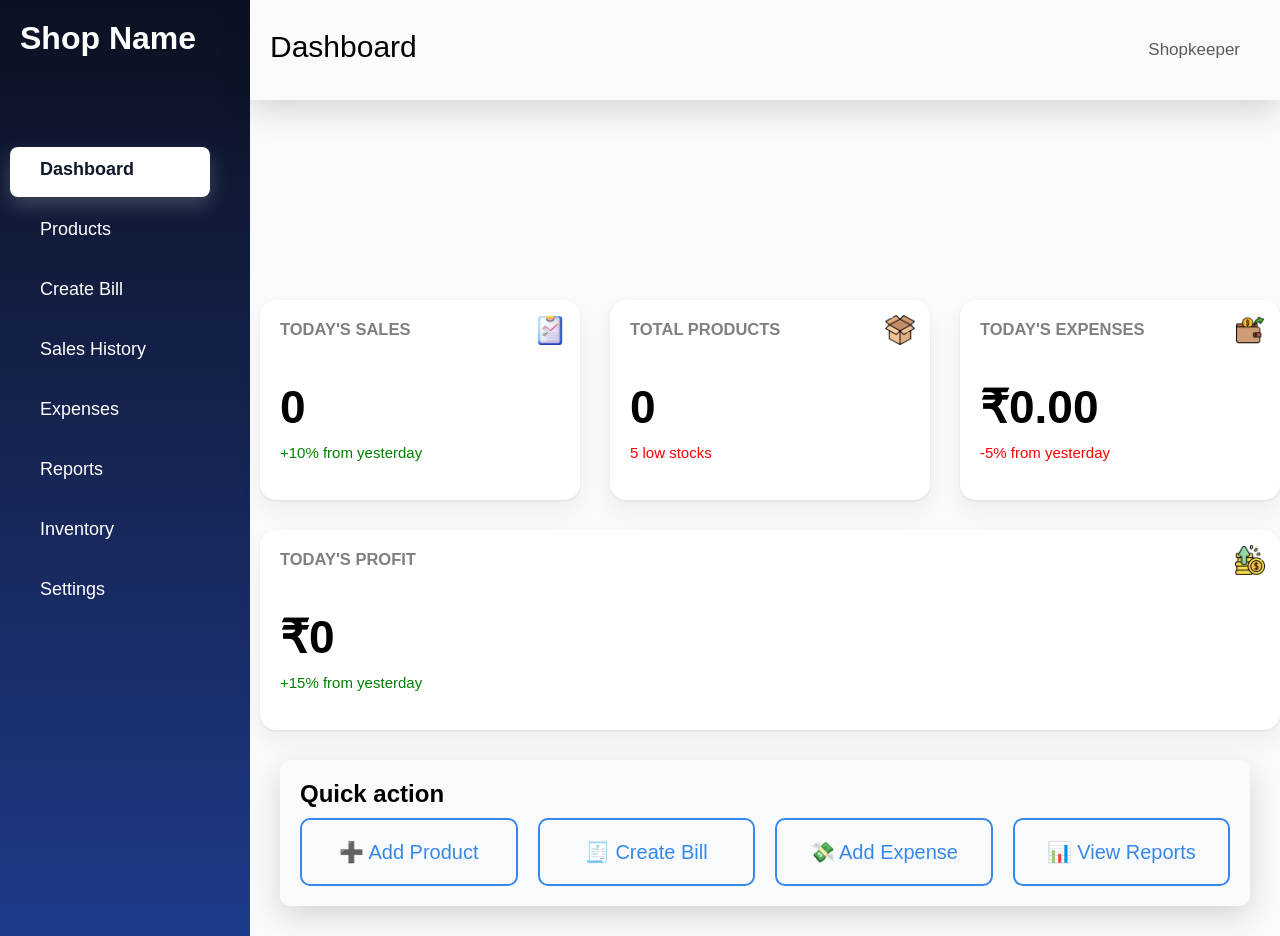
<file: Audit/index.html>
<!DOCTYPE html>
<html lang="en">
<head>
    <meta charset="UTF-8">
    <meta name="viewport" content="width=device-width, initial-scale=1.0">
    <title>Document</title>
    <link rel="stylesheet" href="style.css">
   
</head>
<body>
    <div class="nav1">
           <div class="shopname">

             <h1>Shop Name</h1>
             </div>
             <div class="navdiv">
            <a href="index.html"class="a1 active">Dashboard</a>
            <a href="products.html" class="a1">Products</a>
            <a href="createbill.html" class="a1">Create Bill</a>
            <a href="saleshistory.html" class="a1">Sales History</a>
            <a href="expense.html"  class="a1">Expenses</a>
            <a href="reports.html" class="a1">Reports</a>
            <a href="inventory.html" class="a1">Inventory</a>
            <a href="settings.html" class="a1">Settings</a>
            </div>
            
        </div>

         <div class="main-content">
            <nav class="navformain">
                
                <div >
              <h1 style="padding-top: 30px; padding-left: 20px; font-size: 30px; font-weight: 510; ">Dashboard</h1>
              </div>
              <div class="information">
                
                <h2 style="padding: 40px;  font-size: 17px; font-weight: 540; color: rgb(92, 92, 92);">Shopkeeper</h2>
              </div>
             

            </nav>

        <div class="cards">
            <div class="card">
                <div class="card1">
                    <h3 style="padding: 20px;  font-size: 16.5px;  color: grey; font-weight: 550;">TODAY'S SALES</h3>
                    <img src="icon1.png" height="30px" width="30px" alt="" class="img1">
                </div>
                <div class="update1">
                    <h1 class="todaysales">₹0</h1>
                    <p style="color: green; font-size: 15px; margin-top: 10px;">+10% from yesterday</p>
                </div>


            </div>
            <div class="card"><div class="card1">
                    <h3 style="padding: 20px;  font-size: 16.5px;  color: grey; font-weight: 550;">TOTAL PRODUCTS</h3>
                    <img src="openbox.png" height="30px" width="30px" alt="" class="img1">
                </div>
                <div class="update1">
                    <h1 class="updateproduct">0</h1>
                    <p style="color: rgb(255, 0, 0); font-size: 15px; margin-top: 10px;">5 low stocks</p>
                </div></div>
            <div class="card"><div class="card1">
                    <h3 style="padding: 20px;  font-size: 16.5px;  color: grey; font-weight: 550;">TODAY'S EXPENSES</h3>
                    <img src="spending.png" height="30px" width="30px" alt="" class="img1">
                </div>
                <div class="update1" >
                    <h1 id="expensetotal">₹0</h1>
                    <p style="color: red; font-size: 15px; margin-top: 10px;">-5% from yesterday</p>
                </div></div>
            <div class="card"><div class="card1">
                    <h3 style="padding: 20px;  font-size: 16.5px;  color: grey; font-weight: 550;">TODAY'S PROFIT</h3>
                    <img src="profits.png" height="30px" width="30px" alt="" class="img1">
                </div>
                <div class="update1">
                    <h1>₹0</h1>
                    <p style="color: green; font-size: 15px; margin-top: 10px;">+15% from yesterday</p>
                </div></div>
        </div>


        <div class="quickaction">
            <div>
                <h2>Quick action</h2>
                
            </div>
            <div class="linksforquickactions">
                <a href="products.html" class="quickactona">➕ Add Product</a>
                <a href="createbill.html" class="quickactona">🧾 Create Bill</a>
                <a href="expense.html" class="quickactona">💸 Add Expense</a>
                <a href="" class="quickactona">📊 View Reports</a>
                
            </div>
        </div>

    </div>
    <script src="index.js"></script>
   

</body>


</html>
</file>
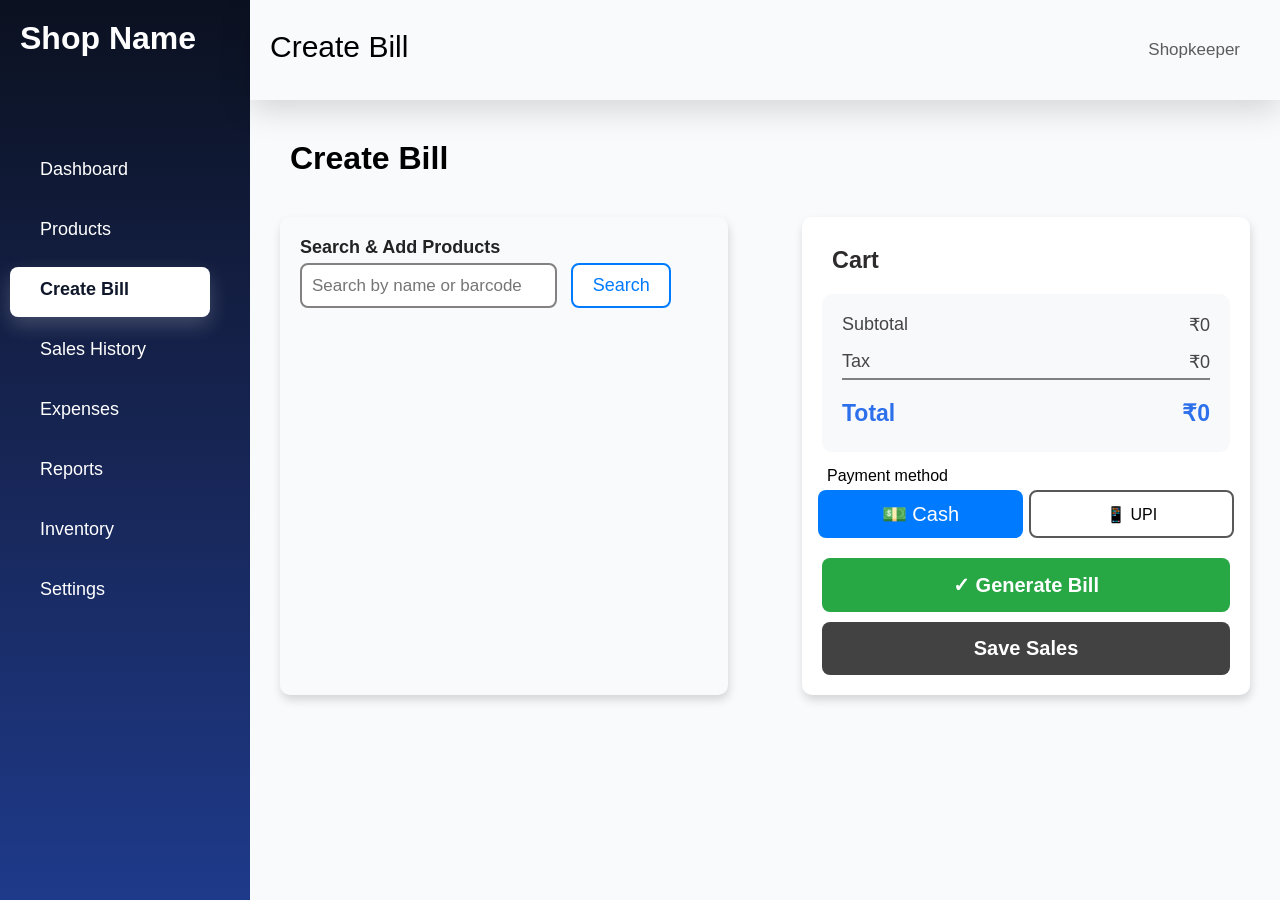
<file: Audit/createbill.html>
<!DOCTYPE html>
<html lang="en">

<head>
    <meta charset="UTF-8">
    <meta name="viewport" content="width=device-width, initial-scale=1.0">
    <title>Document</title>
    <link rel="stylesheet" href="style.css">
</head>

<body>
    <div class="nav1">
        <div class="shopname">

            <h1>Shop Name</h1>
        </div>
        <div class="navdiv">
            <a href="index.html" class="a1 ">Dashboard</a>
            <a href="products.html" class="a1">Products</a>
            <a href="createbill.html" class="a1 active">Create Bill</a>
            <a href="saleshistory.html" class="a1">Sales History</a>
            <a href="expense.html" class="a1">Expenses</a>
            <a href="reports.html" class="a1">Reports</a>
            <a href="inventory.html" class="a1">Inventory</a>
            <a href="settings.html" class="a1">Settings</a>
        </div>

    </div>




    <div class="main-content">
        <nav class="navformain">

            <div>
                <h1 style="padding-top: 30px; padding-left: 20px; font-size: 30px; font-weight: 510; ">Create Bill</h1>
            </div>
            <div class="information">

                <h2 style="padding: 40px;  font-size: 17px; font-weight: 540; color: rgb(92, 92, 92);">Shopkeeper</h2>
            </div>


        </nav>
        <div class="headercreatebill">

            <h1>Create Bill</h1>
        </div>
        <div class="cardsforbill">
            <div class="card1bill">

                <span style="font-size: 18px; font-weight: bolder; color: rgb(36, 35, 35);">Search & Add
                    Products</span><br>
                <input type="text" placeholder="Search by name or barcode" id="barcodesearch">
                <button class="search">Search</button>
                <div class="cardbillbody">
                    <!-- <div class="cardbilladd">
                        <div class="cardbilladd1">
                            <h3>Milk -</h3>
                            <h3>$40</h3>
                        </div>
                        <div>
                            <button class="addcardbill1">
                                + Add
                            </button>
                        </div>
                    </div> -->
                </div>

            </div>

            <div class="card2bill">
                <div class="cart"
                    style="padding-left: 20px; padding-top: 20px; color: rgb(45, 43, 43); font-size: 20px;">
                    <h3>Cart</h3>
                </div>
                <div class="itemshow">
                    <!-- <div class="itemshowlist">
                        <div>
                            <span>Milk</span><br>
                            <span>$40 x 2</span><br>
                            
                        </div>
                        <div>
                            <span>Price</span>
                        </div>
                        <div>
                            <button >Remove</button>
                        </div>
                    </div> -->
                </div>

                <div class="calculation">
                    <div class="subtotal">
                        <span class="span12">Subtotal</span>
                        <span class="span12" id="subtotalprice">₹0</span>
                    </div>
                    <div class="tax">
                        <Span class="span12">Tax</Span>
                        <span class="span12" id="tax">₹0</span>
                    </div>
                    <div class="total">
                        <span class="totalspan">Total</span>
                        <span class="totalspan" id="total">₹0</span>
                    </div>

                </div>
                <p style="margin-left: 15px; margin-top: 15px;"> Payment method</p>
                <div class="paymentmethod">
                    <div class="cash">💵 Cash</div>
                    <div class="upi">📱 UPI</div>
                </div>
                <div class="generatebill">
                    <button class="billg">✓ Generate Bill</button>

                </div>
                <div class="addsales">
                    <button class="addsale1"> Save Sales</button>
                </div>

            </div>
        </div>

    </div>
</body>

<script src="createbill.js"></script>

</html>
</file>
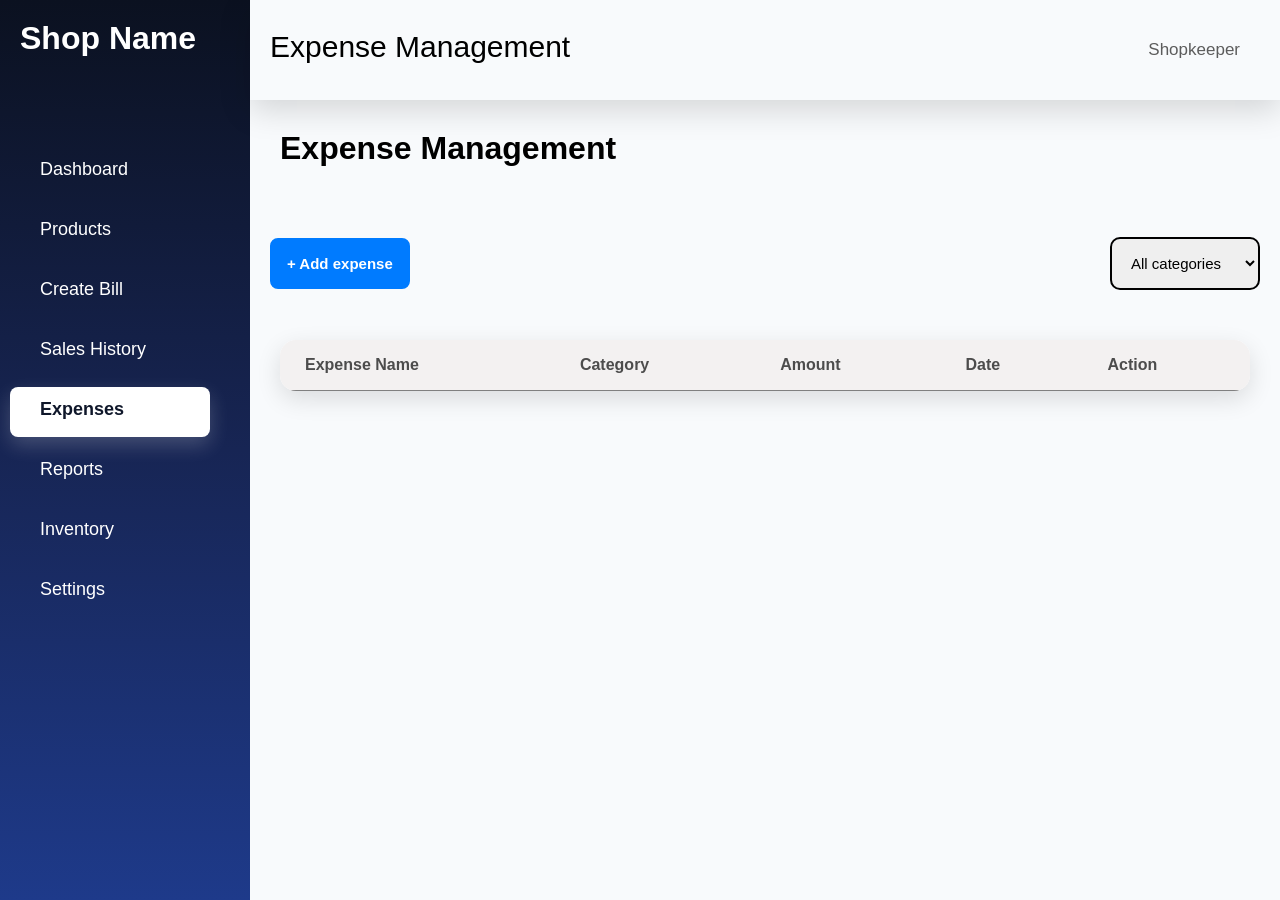
<file: Audit/expense.html>
<!DOCTYPE html>
<html lang="en">

<head>
    <meta charset="UTF-8">
    <meta name="viewport" content="width=device-width, initial-scale=1.0">
    <title>Document</title>
    <link rel="stylesheet" href="style.css">
</head>

<body>
    <div class="nav1">
        <div class="shopname">

            <h1>Shop Name</h1>
        </div>
        <div class="navdiv">
            <a href="index.html" class="a1 ">Dashboard</a>
            <a href="products.html" class="a1">Products</a>
            <a href="createbill.html" class="a1">Create Bill</a>
            <a href="saleshistory.html" class="a1">Sales History</a>
            <a href="expense.html" class="a1 active">Expenses</a>
            <a href="reports.html" class="a1">Reports</a>
            <a href="inventory.html" class="a1">Inventory</a>
            <a href="settings.html" class="a1">Settings</a>
        </div>

    </div>

    <div class="main-content">
        <nav class="navformain">

            <div>
                <h1 style="padding-top: 30px; padding-left: 20px; font-size: 30px; font-weight: 510; ">Expense
                    Management</h1>
            </div>
            <div class="information">

                <h2 style="padding: 40px;  font-size: 17px; font-weight: 540; color: rgb(92, 92, 92);">Shopkeeper</h2>
            </div>


        </nav>


        <h1 style="margin: 30px;">
            Expense Management
        </h1>

        <div class="addexpense">
            <button class="addexpensebutton"> + Add expense</button>
            <div class="select">
                <select name="All categories" id="allcategories">
                    <option value="Rent">All categories</option>

                    <option value="Rent">Rent</option>
                    <option value="Electricity">Electricity</option>
                    <option value="salary" class="salary">Salary</option>
                    <option value="internet" class="internet">Internet</option>
                    <option value="Miscellaneous">Miscellaneous</option>
                </select>
            </div>

        </div>
        <div class="tablemain1">
            <div class="table101">
                <table class="table2">
                    <thead>
                        <th class="th2">Expense Name</th>
                        <th class="th2">Category</th>
                        <th class="th2">Amount</th>
                        <th class="th2">Date</th>
                        <th class="th2">Action</th>

                    </thead>
                    <tbody class="tbody1">
                      

                    </tbody>



                </table>

            </div>
            <div class="maindivform1">
                <div class="adde">
                    <form action="" class="form1" id="mainfromaddexpense">
                        <div class="adde1">
                            <div class="headere">
                                <span style="color: rgb(63, 61, 61);">Add Expense</span>
                                <button class="buttonxe">x</button>
                            </div>
                            <div class="adde2">

                                <div style="margin-bottom: 20px; margin-top: 20px;">

                                    <label for="prodcutname" class="expensename"
                                        style="margin-bottom: 5px; display: inline-block; font-size: 16px; font-weight: 700; color: rgb(146, 143, 143);">Expense
                                        Name
                                    </label><br>
                                    <input type="text" placeholder="Enter Expense Name" name="prodcutname"
                                        class="textinputexpensename" id="commontextinpute" required autocomplete="off">
                                    <br>
                                </div>
                                <!-- <div style="margin-bottom: 20px;">
                                    <label for="barcode" class="barcode"
                                        style="margin-bottom: 5px; display: inline-block;  font-size: 16px; font-weight: 700; color: rgb(146, 143, 143);">Barcode</label><br>
                                    <input type="text" autocomplete="off" placeholder="Enter Barcode Number"
                                        id="commontextinpute" class="barcode1" required><br>
                                </div> -->
                                <div style="margin-bottom: 20px;">
                                    <label for="Category"
                                        style="margin-bottom: 5px; display: inline-block;  font-size: 16px; font-weight: 700; color: rgb(146, 143, 143);">Category</label><br>
                                    <select name="" id="category1" class="dropdown1">
                                        <option value="Grocery" style="color: red; border-radius: 20px;">Rent
                                        </option>
                                        <option value="Dairy" style="height: 25px; width: 200px;">Electricity</option>
                                        <option value="Beverages" style="height: 25px; width: 200px;">Salary</option>
                                        <option value="Snacks" style="height: 25px; width: 200px;">Internet</option>
                                        <option value="Snacks" style="height: 25px; width: 200px;">Miscellaneous
                                        </option>
                                    </select><br>
                                </div>
                                <div style="margin-bottom: 20px;">
                                    <label for="sellingprice"
                                        style="margin-bottom: 5px; display: inline-block;  font-size: 16px; font-weight: 700; color: rgb(146, 143, 143);">Amount</label><br>
                                    <input type="text" autocomplete="off" placeholder="Enter Amount"
                                        id="commontextinpute" class="amount" required><br>

                                </div>
                                <div style="margin-bottom: 20px;">
                                    <label for="date" style="display: block;  margin-bottom: 8px; font-weight: 500;">Date</label>
                                    <input type="date" id="date" style="width: 60%; padding: 12px; border: 2px solid #e0e0e0; border-radius: 8px; font-size: 16px;">
                                </div>
                                <div class="buttonse">
                                    <!-- <button class="cancele" style="cursor: pointer;">Cancel</button> -->
                                    <button class="adde11" type="submit" style="cursor: pointer ;">Add Expense
                                    </button>
                                </div>
                            </div>

                        </div>

                    </form>

                </div>
            </div>

        </div>
    </div>
</body>

<script src="expense.js"></script>

</html>
</file>
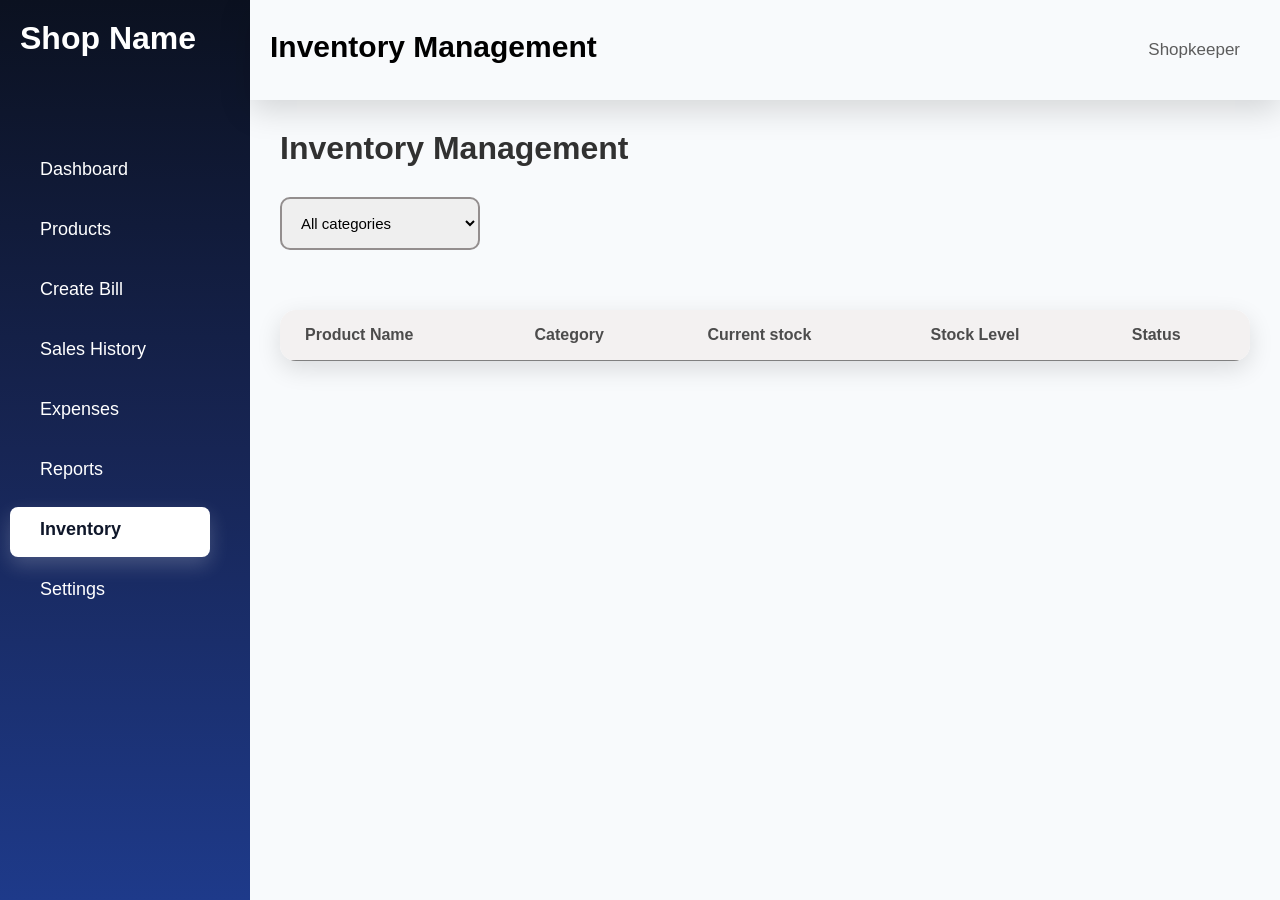
<file: Audit/inventory.html>
<!DOCTYPE html>
<html lang="en">
<head>
    <meta charset="UTF-8">
    <meta name="viewport" content="width=device-width, initial-scale=1.0">
    <title>Document</title>
    <link rel="stylesheet" href="style.css">
</head>
<body>
      <div class="nav1">
        <div class="shopname">

            <h1>Shop Name</h1>
        </div>
        <div class="navdiv">
            <a href="index.html" class="a1 ">Dashboard</a>
            <a href="products.html" class="a1">Products</a>
            <a href="createbill.html" class="a1">Create Bill</a>
            <a href="saleshistory.html" class="a1">Sales History</a>
            <a href="expense.html" class="a1">Expenses</a>
            <a href="reports.html" class="a1">Reports</a>
            <a href="inventory.html" class="a1 active">Inventory</a>
            <a href="settings.html" class="a1 ">Settings</a>
        </div>

    </div>
     <div class="main-content">
        <nav class="navformain">

            <div>
                <h1 style="padding-top: 30px; padding-left: 20px; font-size: 30px; font-weight: 600; ">Inventory Management
                </h1>
            </div>
            <div class="information">

                <h2 style="padding: 40px;  font-size: 17px; font-weight: 540; color: rgb(92, 92, 92);">Shopkeeper</h2>
            </div>
        </nav>


        <div class="maindiv1">
            <div>
                <h1 style="color: rgb(49, 49, 49);">Inventory Management</h1>
            </div>

            
        </div>

         <div class="select">
                <select name="All categories" id="allcategories1">
                    <option value="Rent">All categories</option>

                    <option value="Rent">Grocery</option>
                    <option value="Electricity">Dairy</option>
                    <option value="salary" class="salary">Snacks</option>
                    <option value="internet" class="internet">Beverages</option>
                    
                </select>
            </div>
        


        <div class="tablemain">
        <div class="table100">
            <table class="table1">
                <thead>
                    <th class="th1">Product Name</th>
                    
                    <th class="th1">Category</th>
                    <th class="th1">Current stock</th>
                    <th class="th1">Stock Level</th>
                    <th class="th1">Status</th>
                   
                </thead>
                <tbody class="tbody">
                
                   

                </tbody>



            </table>
        </div>
        </div>

    </div>
</body>

<script src="inventory.js"></script>
</html>
</file>
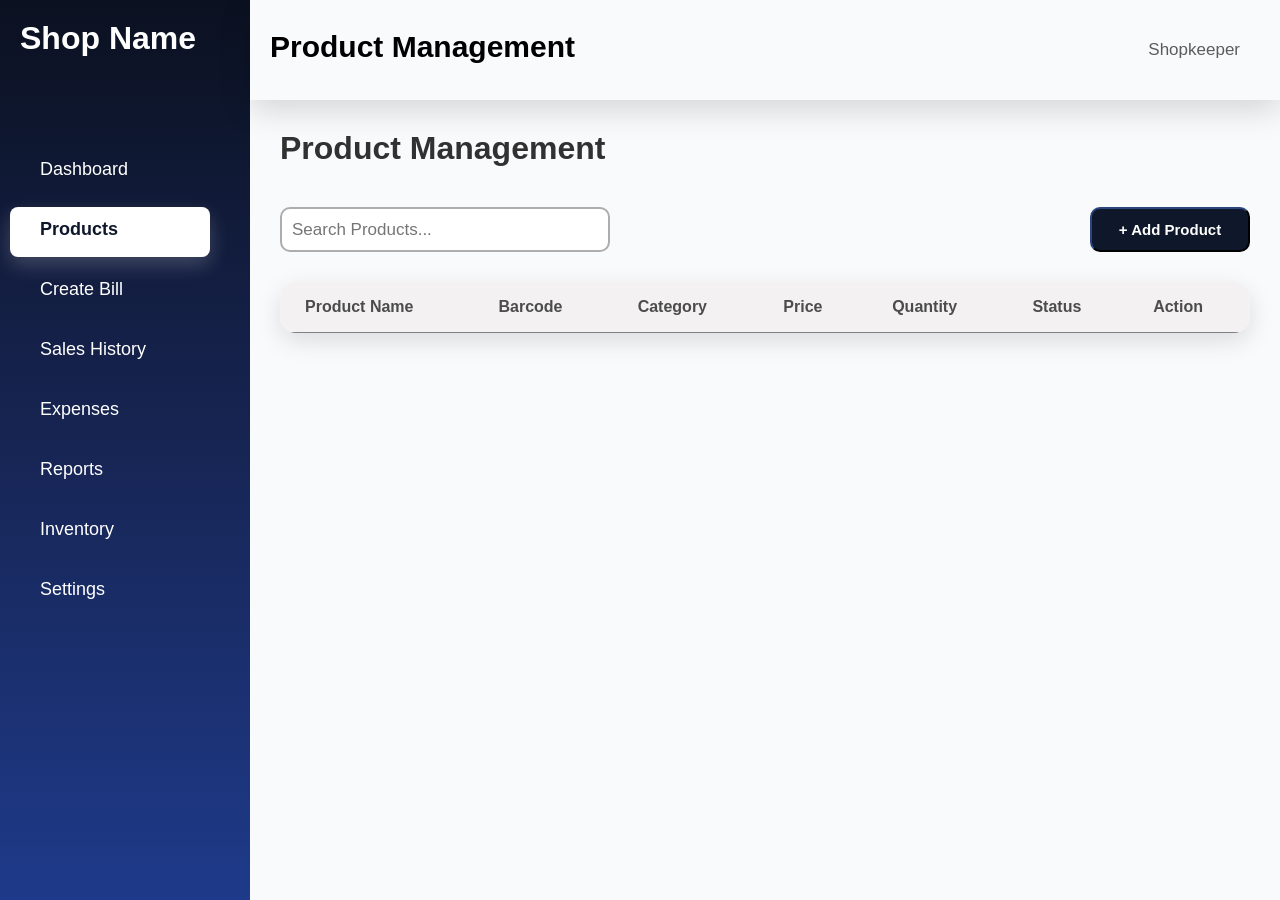
<file: Audit/products.html>
<!DOCTYPE html>
<html lang="en">

<head>
    <meta charset="UTF-8">
    <meta name="viewport" content="width=device-width, initial-scale=1.0">
    <title>Document</title>
    <link rel="stylesheet" href="style.css">
</head>

<body>
    <div class="nav1">
        <div class="shopname">

            <h1>Shop Name</h1>
        </div>
        <div class="navdiv">
            <a href="index.html" class="a1 ">Dashboard</a>
            <a href="products.html" class="a1 active">Products</a>
            <a href="createbill.html" class="a1">Create Bill</a>
            <a href="saleshistory.html" class="a1">Sales History</a>
            <a href="expense.html" class="a1">Expenses</a>
            <a href="reports.html" class="a1">Reports</a>
            <a href="inventory.html" class="a1">Inventory</a>
            <a href="settings.html" class="a1">Settings</a>
        </div>
    </div>
    <div class="main-content">
        <nav class="navformain">

            <div>
                <h1 style="padding-top: 30px; padding-left: 20px; font-size: 30px; font-weight: 600; ">Product
                    Management
                </h1>
            </div>
            <div class="information">

                <h2 style="padding: 40px;  font-size: 17px; font-weight: 540; color: rgb(92, 92, 92);">Shopkeeper</h2>
            </div>
        </nav>


        <div class="maindiv1">
            <div>
                <h1 style="color: rgb(49, 49, 49);">Product Management</h1>
            </div>
            <div class="addproduct">
                <input type="text" placeholder="Search Products..." id="sarthak">
                <button class="buttonaddprodcut" style="cursor: pointer;">+ Add Product</button>
            </div>
        </div>


        <div class="tablemain">
        <div class="table100">
            <table class="table1">
                <thead>
                    <th class="th1">Product Name</th>
                    <th class="th1">Barcode</th>
                    <th class="th1">Category</th>
                    <th class="th1">Price</th>
                    <th class="th1">Quantity</th>
                    <th class="th1">Status</th>
                    <th class="th1">Action</th>
                </thead>
                <tbody class="tbody">
                   

                </tbody>



            </table>
        </div>
        </div>

        <!-- add product  -->
         <div class="maindivform">
         <div class="addp">
            <form action="" class="form" id="mainfromaddproduct">
                <div class="addp1">
                    <div class="header">
                        <span style="color: rgb(63, 61, 61);">Add Product</span>
                        <button class="buttonx">x</button>
                    </div>
                    <div class="addp2">

                        <div style="margin-bottom: 20px; margin-top: 20px;">

                            <label for="prodcutname" class="prodcutname"
                                style="margin-bottom: 5px; display: inline-block; font-size: 16px; font-weight: 700; color: rgb(146, 143, 143);">Product
                                Name</label><br>
                            <input type="text" placeholder="Enter Prodcut Name" name="prodcutname" class="textinputproductname"
                                id="commontextinput" required autocomplete="off"> <br>
                        </div>
                        <div style="margin-bottom: 20px;">
                            <label for="barcode" class="barcode"
                                style="margin-bottom: 5px; display: inline-block;  font-size: 16px; font-weight: 700; color: rgb(146, 143, 143);">Barcode</label><br>
                            <input type="text" autocomplete="off" placeholder="Enter Barcode Number" id="commontextinput" class="barcode1" required><br>
                        </div>
                        <div style="margin-bottom: 20px;">
                            <label for="Category"
                                style="margin-bottom: 5px; display: inline-block;  font-size: 16px; font-weight: 700; color: rgb(146, 143, 143);">Category</label><br>
                            <select name="" id="category" class="dropdown">
                                <option value="Grocery" style="color: red; border-radius: 20px;">Grocery</option>
                                <option value="Dairy" style="height: 25px; width: 200px;">Dairy</option>
                                <option value="Beverages" style="height: 25px; width: 200px;">Beverages</option>
                                <option value="Snacks" style="height: 25px; width: 200px;">Snacks</option>
                            </select><br>
                        </div>
                        <div style="margin-bottom: 20px;">
                            <label for="sellingprice" 
                                style="margin-bottom: 5px; display: inline-block;  font-size: 16px; font-weight: 700; color: rgb(146, 143, 143);" >Selling
                                Price</label><br>
                            <input type="text" autocomplete="off" placeholder="Enter Selling price" id="commontextinput" class="sellingprice1" required><br>
                        </div>
                        <div style="margin-bottom: 20px;">
                            <label for="Quantity"
                                style="margin-bottom: 5px; display: inline-block;  font-size: 16px; font-weight: 700; color: rgb(146, 143, 143);">Quantity</label><br>
                            <input type="text" autocomplete="off" placeholder="Enter Quantity" id="commontextinput" class="quantity1" required><br>
                        </div>
                       <div class="buttons">
                            <!-- <button class="cancel" style="cursor: pointer;">Cancel</button> -->
                            <button class="add" type="submit" style="cursor: pointer ;">Add Product</button>
                        </div>
                    </div>
                     
                </div>

            </form>

        </div>
        </div>







    </div>



</body>

  <script src="product.js"></script>

<script>

</script>



</html>
</file>
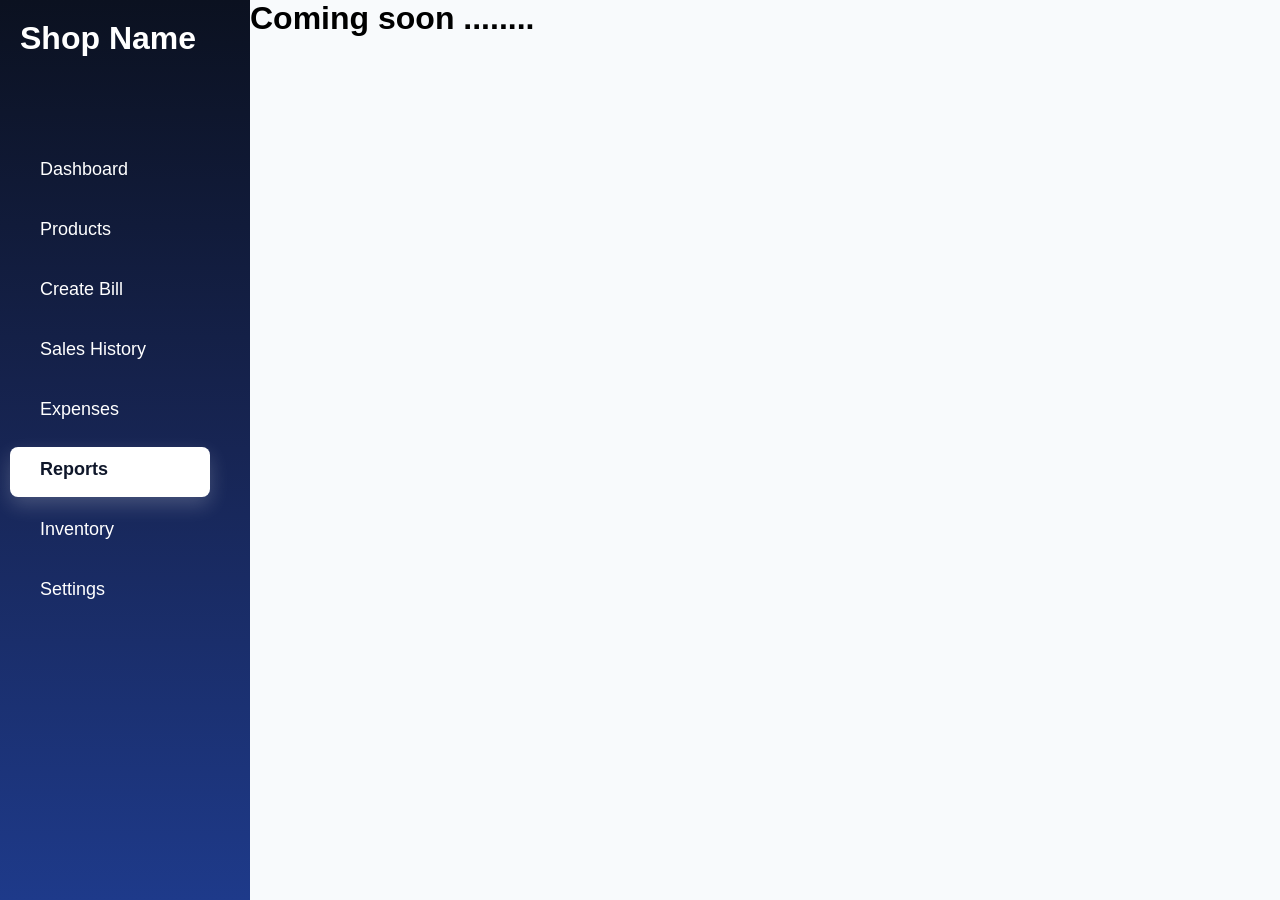
<file: Audit/reports.html>
<!DOCTYPE html>
<html lang="en">
<head>
    <meta charset="UTF-8">
    <meta name="viewport" content="width=device-width, initial-scale=1.0">
    <title>Document</title>
    <link rel="stylesheet" href="style.css">
</head>
<body>
     <div class="nav1">
        <div class="shopname">

            <h1>Shop Name</h1>
        </div>
        <div class="navdiv">
            <a href="index.html" class="a1 ">Dashboard</a>
            <a href="products.html" class="a1">Products</a>
            <a href="createbill.html" class="a1">Create Bill</a>
            <a href="saleshistory.html" class="a1">Sales History</a>
            <a href="expense.html" class="a1 ">Expenses</a>
            <a href="reports.html" class="a1 active">Reports</a>
            <a href="inventory.html" class="a1">Inventory</a>
            <a href="settings.html" class="a1">Settings</a>
        </div>

    </div>

    <h1>Coming soon ........</h1>
</body>
</html>
</file>
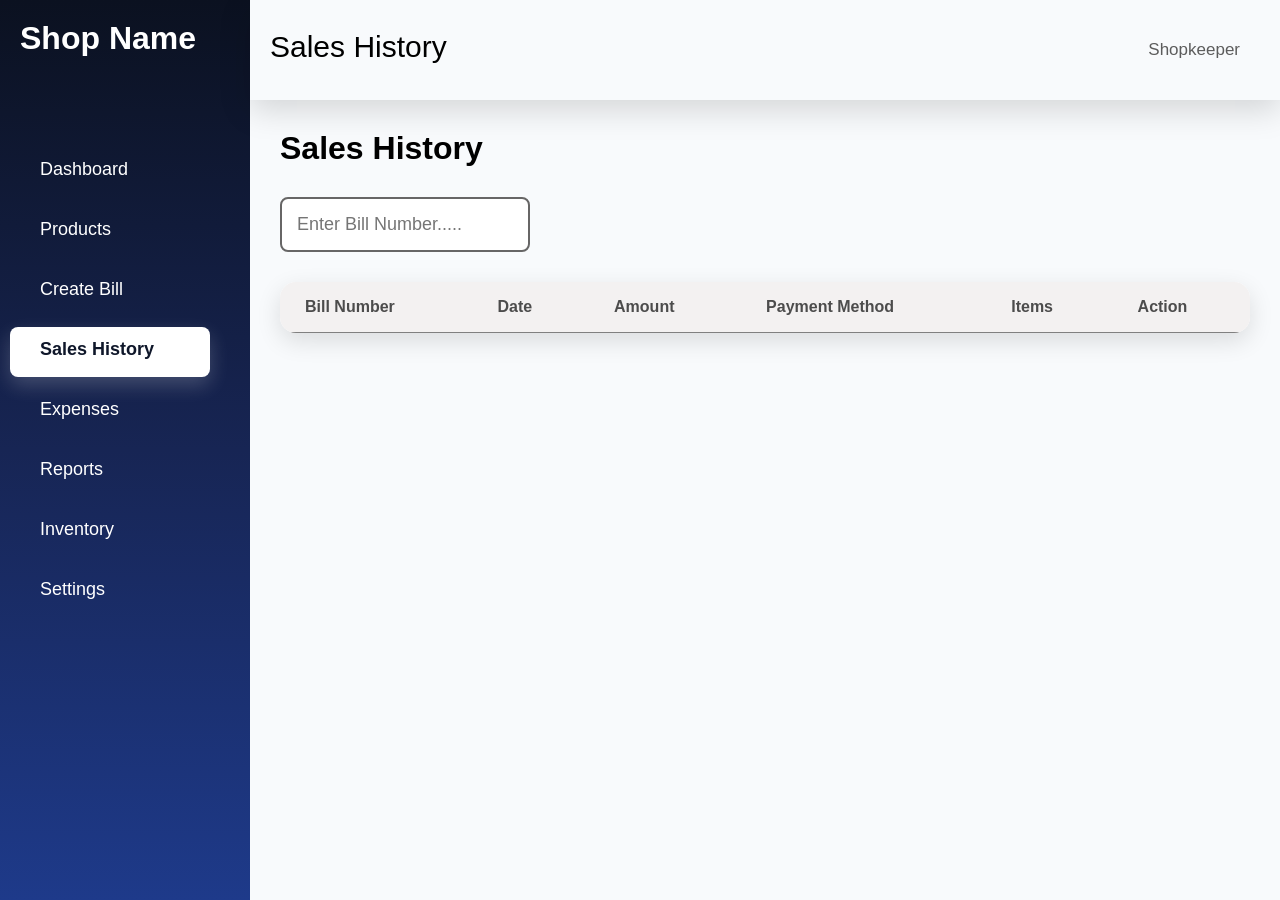
<file: Audit/saleshistory.html>
<!DOCTYPE html>
<html lang="en">
<head>
    <meta charset="UTF-8">
    <meta name="viewport" content="width=device-width, initial-scale=1.0">
    <title>Document</title>
    <link rel="stylesheet" href="style.css">
</head>
<body>
    <div class="nav1">
        <div class="shopname">

            <h1>Shop Name</h1>
        </div>
        <div class="navdiv">
            <a href="index.html" class="a1 ">Dashboard</a>
            <a href="products.html" class="a1">Products</a>
            <a href="createbill.html" class="a1">Create Bill</a>
            <a href="saleshistory.html" class="a1 active">Sales History</a>
            <a href="expense.html" class="a1 ">Expenses</a>
            <a href="reports.html" class="a1">Reports</a>
            <a href="inventory.html" class="a1">Inventory</a>
            <a href="settings.html" class="a1">Settings</a>
        </div>

    </div>

    <div class="main-content">
        <nav class="navformain">

            <div>
                <h1 style="padding-top: 30px; padding-left: 20px; font-size: 30px; font-weight: 510; ">Sales History</h1>
            </div>
            <div class="information">

                <h2 style="padding: 40px;  font-size: 17px; font-weight: 540; color: rgb(92, 92, 92);">Shopkeeper</h2>
            </div>
           



        </nav>
         <div class="saleshistory">
                <h1>Sales History</h1>
            </div>

            <div class="searchbillno">
                <input type="text" name="" id="enterbillno" placeholder="Enter Bill Number.....">
            </div>


             <div class="tablemain3">
        <div class="table102">
            <table class="table3">
                <thead>
                    <th class="th3">Bill Number</th>
                    <th class="th3">Date</th>
                    <th class="th3">Amount</th>
                    <th class="th3">Payment Method</th>
                    <th class="th3">Items</th>
                    <th class="th3">Action</th>
                    
                </thead>
                <tbody class="tbodys">
                   

                </tbody>



            </table>
        </div>
        </div>
        </div>


        

    
</body>
<script src="saleshistory.js"></script>
</html>
</file>
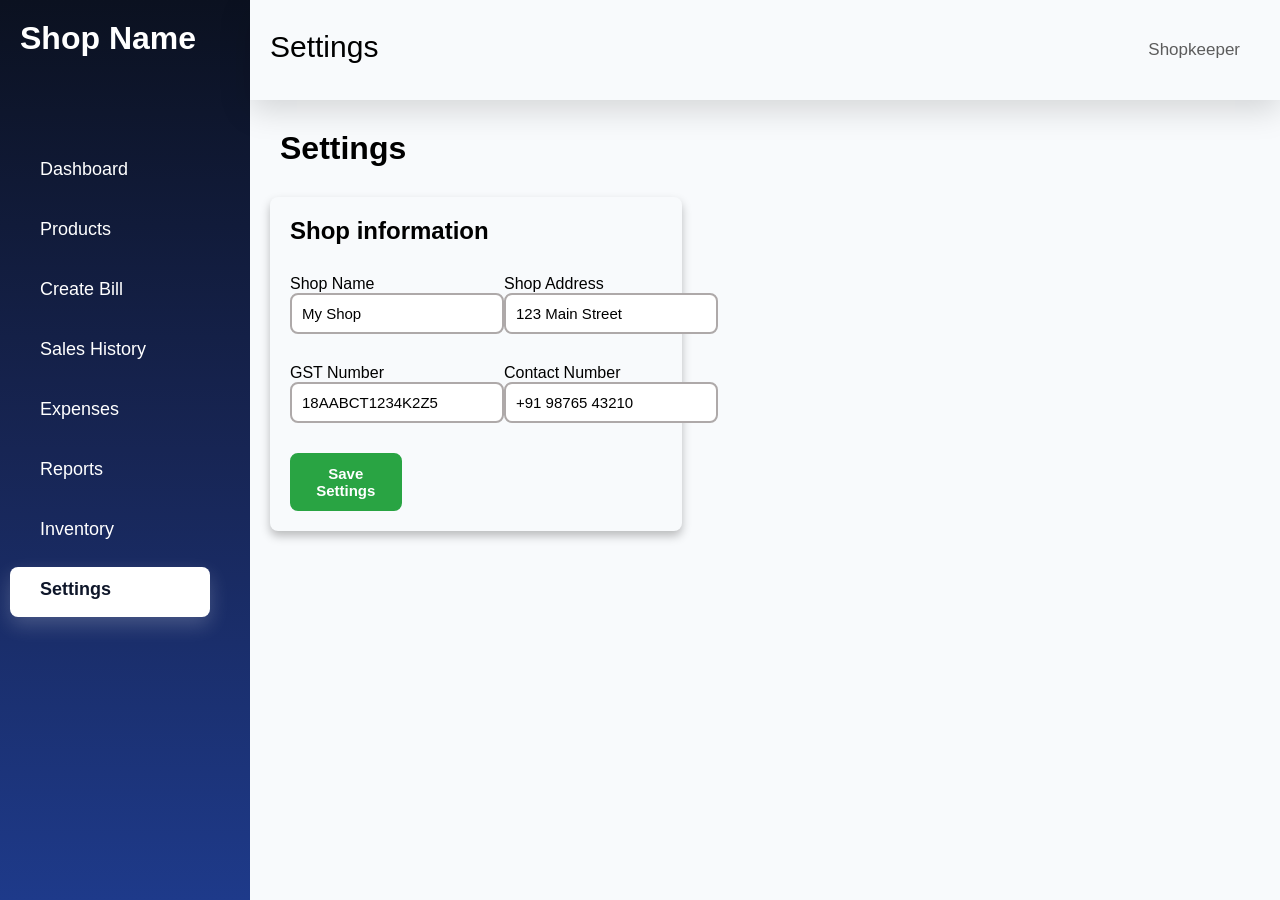
<file: Audit/settings.html>
<!DOCTYPE html>
<html lang="en">

<head>
    <meta charset="UTF-8">
    <meta name="viewport" content="width=device-width, initial-scale=1.0">
    <title>Document</title>
    <link rel="stylesheet" href="style.css">
</head>

<body>
    <div class="nav1">
        <div class="shopname">

            <h1>Shop Name</h1>
        </div>
        <div class="navdiv">
            <a href="index.html" class="a1 ">Dashboard</a>
            <a href="products.html" class="a1">Products</a>
            <a href="createbill.html" class="a1">Create Bill</a>
            <a href="saleshistory.html" class="a1">Sales History</a>
            <a href="expense.html" class="a1">Expenses</a>
            <a href="reports.html" class="a1">Reports</a>
            <a href="inventory.html" class="a1">Inventory</a>
            <a href="settings.html" class="a1 active">Settings</a>
        </div>

    </div>

    <div class="main-content">

        <nav class="navformain">

            <div>
                <h1 style="padding-top: 30px; padding-left: 20px; font-size: 30px; font-weight: 510; ">Settings
                </h1>
            </div>
            <div class="information">

                <h2 style="padding: 40px;  font-size: 17px; font-weight: 540; color: rgb(92, 92, 92);">Shopkeeper</h2>
            </div>




        </nav>

        <div class="saleshistory">
            <h1>Settings</h1>
        </div>
        <div class="settings123" style="border-radius: 8px; box-shadow: 0 5px 10px rgba(0, 0, 0, 0.25); width: 40%;">
            <div class="settings2">
                <div class="shop">
                    <h2>Shop information</h2>
                </div>
                <div class="up">
                    <div>
                    <label for="Shop Name" class="shoplabel">Shop Name</label><br>
                    <input type="text" value="My Shop" class="shopinput">
                    </div>
                    <div>
                    <label for="Shop Address" class="shoplabel">Shop Address</label><br>
                    <input type="text" value="123 Main Street" class="shopinput">
                    </div>
                </div>
                <div class="down">
                    <div>
                    <label for="GST Number" class="shoplabel">GST Number</label><br>
                    <input type="text" value="18AABCT1234K2Z5" class="shopinput">
                    </div>
                    <div>
                    <label for="Contact Number" class="shoplabel">Contact Number</label><br>
                    <input type="text" value="+91 98765 43210" class="shopinput">
                    </div>
                </div>
                <div >
                    <button class="savesettings">Save Settings</button>
                </div>
            </div>
        </div>




    </div>
</body>

</html>
</file>
<file: Audit/style.css>
* {
    margin: 0;
    padding: 0;
    box-sizing: border-box;
}

body {
    display: flex;
    font-family: "Roboto", sans-serif;
    background: #f8fafc;
}


.nav1 {
    display: flex;
    min-height: 100vh;
    
   
    width: 250px;
    flex-direction: column;
    /* background: #eb1717; */
    /* background:#111827; */
    background: linear-gradient(180deg,
            #0b1120,
            #172554,
            #1e3a8a);
}

.shopname {
    margin-left: 20px;
    margin-top: 20px;
    color: white;

}

.navdiv {
    display: flex;
    flex-direction: column;
    margin-top: 90px;
    gap: 10px;
    padding-left: 10px;

}

.a1 {
    text-decoration: none;
    height: 50px;
    width: 200px;
    /* border: 1px solid black; */
    padding-left: 30px;
    padding-top: 12px;
    display: flex;
    font-size: 18px;
    color: white;
    border-radius: 20px;
    /* transform: translateY(-50px);
     transition: 1s; */



}

.a1:hover {
    background: rgba(255, 255, 255, .08);
    transform: translateX(5px);
    transition: 0.5s;
    border-radius: 20px;
    z-index: 10px;
    /* color: rgb(0, 0, 0); */
}

.a1:active {
    background-color: #1e293b;
    border-radius: 20px;

}

.quickaction {
    border-radius: 10px;
    width: calc(100%-60px);
    margin: 30px;
    padding: 20px;
    box-shadow: 0 10px 30px rgba(0, 0, 0, 0.15);
}

.linksforquickactions {
    display: flex;
    justify-content: center;
    align-items: center;
    gap: 20px;
    margin-top: 10px;
}

.quickactona {
    border: 2px solid rgb(54, 136, 237);
    border-radius: 10px;
    font-size: 20px;
    text-align: center;
    width: 100%;
    padding: 20px;
    text-decoration: none;
    color: rgb(54, 136, 237);
    transition: all 0.5s;
}

.quickactona:hover {
    background-color: rgb(54, 136, 237);
    color: white;
}

.main-content {
    flex: 1;
}

.cards {
    margin-top: 200px;
    margin-left: 10px;
    display: flex;
    gap: 30px;
    flex-wrap: wrap;


}

.card {
    /* display: inline-block; */
    flex: 1 1 250px;
    /* grow | shrink | minimum width */
    min-width: 250px;
    height: 200px;


    /* border: 2px solid black; */
    background: #fff;
    border-radius: 16px;

    box-shadow:
        0 1px 3px rgba(0, 0, 0, 0.08),
        0 12px 24px rgba(0, 0, 0, 0.05);

    transition: 0.3s;

}


.card:hover {
    transform: translateY(-3px);

    box-shadow:
        0 8px 16px rgba(0, 0, 0, 0.08),
        0 20px 40px rgba(0, 0, 0, 0.10);
}

/* TAKEN FROM CHATGPT  ABOVE BOX SHADOW*/

.card1 {
    display: flex;
    justify-content: space-between;


}


.img1 {
    margin: 15px;
}

.update1 {
    margin-top: 20px;
    margin-left: 20px;
    font-size: 23px;

}

.navformain {
    display: flex;
    justify-content: space-between;
    width: 100%;
    height: 100px;
    box-shadow: 0 10px 30px rgba(0, 0, 0, 0.15);


}

.information {
    display: inline-block;
}

.navdiv a.active {
    background: white;
    color: #0f172a;
    font-weight: 600;
    box-shadow: 0 8px 20px rgba(255, 255, 255, .2);
    border-radius: 8px;


}

/* products */

.maindiv1 {
    display: flex;
    flex-direction: column;
    margin-top: 30px;
    margin-left: 30px;
    gap: 40px;
}


.addproduct {
    display: flex;
    justify-content: space-between;
    width: 100%;
}


#sarthak {
    width: 330px;
    height: 45px;
    border-radius: 10px;
    font-size: 17px;
    padding-left: 10px;
    border: 2.2px solid rgb(173, 173, 173);
    outline: none;
    transition: 0.3s;


}

#sarthak:focus {
    border: 2.2px solid blue;
    outline: none;
    transition: 0.3s;
}


.buttonaddprodcut {
    margin-right: 30px;
    height: 45px;
    width: 160px;
    color: white;
    border-radius: 10px;
    background-color: #0f172a;
    outline: none;
    border-color: #0f172a;
    font-size: 15px;
    font-weight: 600;
    transition: transform 0.4s ease;


}

.buttonaddprodcut:hover {
    transform: translateY(-5px);
}

.th1 {
    background-color: rgb(243, 241, 241);
    text-align: left;
    padding: 16px 25px;
    border-bottom: 1px solid grey;
    color: rgb(76, 76, 76);

}

.table1 {
    border: none;
    width: 100%;
    border-collapse: collapse;

}

.tablemain


.table100 {
    /* display: none; */
    /* width: calc(100% - 60px); */
    margin: 30px;
    border-radius: 16px;
    overflow-x: hidden;
    box-shadow: 0 8px 25px rgba(0, 0, 0, 0.12);
    background: white;

}



.tr1 {
    height: auto;

}

.td1 {
    color: rgb(27, 25, 25);
    font-size: 18px;

    padding: 16px 25px;
    text-align: left;
    border-bottom: 1px solid rgb(205, 202, 202);
}

.tr1:hover {
    background-color: rgb(243, 241, 241);
}

.badge {
    background-color: rgb(220, 217, 217);
    border-radius: 20px;
    padding: 6px 12px;
    font-size: 12px;
    font-weight: 600;
}

.status.in {
    background-color: rgb(160, 233, 156);
    color: green;
    padding: 6px 12px;
    font-size: 12px;
    font-weight: 600;
}

.status.low {
    background-color: #F8D7DA;
    color: rgb(117, 6, 6);
    padding: 6px 12px;
    font-size: 12px;
    font-weight: 600;
}



.edit {
    font: 15px;
    font-weight: 600;
    background-color: rgb(15, 112, 248);
    color: white;
    padding: 8px 14px;
    border-radius: 10px;
    outline: none;
    border: 1px solid rgb(15, 112, 248);
    transition: transform 0.4s;
    margin-right: 5px;
}

.edit:hover {
    transform: translateY(-2px);
    cursor: pointer;
    background-color: rgb(3, 73, 172);
    box-shadow: 0 6px 12px rgba(0, 0, 0, 0.25);

}

.delete {
    font: 18px;
    font-weight: 700;
    background-color: rgb(237, 68, 68);
    color: white;
    padding: 8px 14px;
    border-radius: 10px;
    outline: none;
    border: 1px solid rgb(237, 68, 68);
    transition: transform 0.4s;

}

.delete:hover {
    transform: translateY(-2px);
    cursor: pointer;
    background-color: rgb(232, 16, 16);
    box-shadow: 0 5px 10px rgba(0, 0, 0, 0.25);

}

.form {
    width: 90%;
    display: flex;
    justify-content: center;


}

.maindivform {
    display: none;
}

.addp {

    position: fixed;
    top: 0;
    left: 0;
    width: 100%;
    height: 100%;
    display: flex;
    justify-content: center;
    align-items: center;
    background: rgba(28, 28, 28, 0.2);

}

.addp1 {
    background-color: white;
    /* border: 2px solid black; */
    border-radius: 10px;
    width: 90%;
    max-width: 500px;




    padding: 30px;
    /* scale: 1.2; */


}

.header {
    font-size: 24px;
    font-weight: 600;

    margin-bottom: 20px;
    display: flex;
    justify-content: space-between;
    align-items: center;
}

.buttonx {
    background: none;
    border: none;
    font-size: 28px;
    cursor: pointer;
    color: rgb(207, 205, 205);
}




#commontextinput {
    width: 60%;
    color: rgb(57, 56, 56);
    height: 40px;
    font-size: 15px;
    /* padding: 10px; */
    border-radius: 7px;
    border: 2px solid rgb(194, 191, 191);
    padding-left: 10px;
}


#commontextinput:focus {
    border: 2.2px solid blue;
    outline: none;
    transition: 0.3s;
    box-shadow: 0 0 0 3px rgba(59, 130, 246, 0.25);

}

.dropdown {


    border-radius: 8px;
    border-color: rgb(215, 211, 211);
    width: 60%;
    height: 45px;
    padding: 10px;
    border-radius: 8px;
    box-sizing: border-box;
}


.dropdown:focus {
    border-color: #a4a4a9;
    box-shadow: 0 0 8px rgba(0, 0, 0, 0.3);
}


.buttons {
    width: 100%;
    display: flex;
    justify-content: flex-end;
    gap: 10px;
}

.cancel {
    height: 50px;
    width: 100px;
    font-size: 18px;
    border-radius: 10px;
    background-color: rgb(69, 69, 69);
    color: rgb(255, 255, 255);
    border: none;
    font-weight: 700;
    transition: all 0.2s ease;

}

.add {
    height: 50px;
    width: 150px;
    font-size: 18px;
    border-radius: 10px;
    background-color: rgb(102, 219, 102);
    color: rgb(255, 255, 255);
    border: none;
    font-weight: 700;
    transition: all 0.2s ease;
}

.cancel:hover {
    transform: translateY(-3px);
    box-shadow: 0 4px 10px rgba(0, 0, 0, 0.15);
}

.add:hover {
    transform: translateY(-3px);
    box-shadow: 0 4px 10px rgba(0, 0, 0, 0.15);
}



.headercreatebill {
    margin: 40px;
}

.cardsforbill {
    display: flex;
    justify-content: space-between;
}

.card1bill {
    border-radius: 10px;
    width: 35vw;
    margin-left: 30px;


    padding-top: 20px;
    padding-left: 20px;
    padding-bottom: 50px;
    box-shadow: 1px 5px 10px rgba(0, 0, 0, 0.15);


}

#barcodesearch {
    height: 45px;
    width: 60%;
    margin-top: 5px;
    font-size: 17px;
    padding-left: 10px;
    border-radius: 8px;
    border: 2px solid rgb(131, 129, 129);
    outline: none;
}

#barcodesearch:focus {
    border: 2px solid blue;
    transition: 0.3s;
    box-shadow: 0 0 0 3px rgba(59, 130, 246, 0.25);
}

.card2bill {
    margin-right: 30px;
    padding: 10px;
    /* border: 2px solid black; */
    width: 35vw;
    background-color: white;
    border-radius: 10px;
    box-shadow: 1px 5px 10px rgba(0, 0, 0, 0.15);


}

.itemshow {

   max-height: 300px;
    overflow-y: auto;
    margin-bottom: 20px;
}

.calculation {
    /* border: 2px solid black; */
    margin-left: 10px;
    margin-right: 10px;
    padding: 20px;
    margin-bottom: 10px;
    background-color: #F8F9FA;
    border-radius: 10px;
}

.subtotal {
    display: flex;
    justify-content: space-between;
    align-content: center;
    margin-bottom: 15px;

}

.tax {
    display: flex;
    justify-content: space-between;
    align-content: center;
    padding-bottom: 5px;
    margin-bottom: 20px;
    border-bottom: 2px solid grey;
}

.total {
    display: flex;
    justify-content: space-between;
    align-content: center;
    margin-bottom: 5px;
}

.span12 {
    font-size: 18px;
    color: rgb(70, 68, 68);
}

.totalspan {
    font-size: 23px;
    color: rgb(45, 112, 236);
    font-weight: bolder;
}

.paymentmethod {
    display: flex;
    justify-content: space-evenly;
    margin-bottom: 20px;
    margin-top: 5px;

}

.cash {
    width: 48%;
    display: flex;
    justify-content: center;
    align-items: center;
    border-radius: 8px;
    background-color: #007BFF;
    color: white;
    font-size: 20px;
    height: 48px;
    cursor: pointer;
    /* border: 1px soild #007BFF; */
}

.upi {
    width: 48%;
    display: flex;
    justify-content: center;
    align-items: center;
    border: 2px solid rgb(89, 88, 88);
    border-radius: 8px;
    height: 48px;
    cursor: pointer;
}


.generatebill {
    margin-left: 10px;
    margin-right: 10px;
    margin-top: 5px;
}

.billg {
    width: 100%;
    padding: 15px;
    border-radius: 8px;
    color: white;
    background-color: #28A745;


    font-size: 20px;
    border: none;
    font-weight: bolder;
    cursor: pointer;
    transition: transform 0.5s;

}

.addsale1 {
    width: 100%;
    padding: 15px;
    border-radius: 8px;
    color: white;
    background-color: #424242;


    font-size: 20px;
    border: none;
    font-weight: bolder;
    cursor: pointer;
    transition: transform 0.5s;
}

.addsales {
    margin-left: 10px;
    margin-right: 10px;
    margin-top: 10px;
    margin-bottom: 10px;
}

.addsale1:hover {
    transform: translateY(-3px);
    box-shadow: 1px 5px 10px rgba(0, 0, 0, 0.15);
}

.billg:hover {
    transform: translateY(-3px);
    box-shadow: 1px 5px 10px rgba(0, 0, 0, 0.15);
}

.search {
    height: 45px;
    width: 100px;
    border-radius: 8px;
    border: 2px solid #007BFF;
    color: #007BFF;
    font-size: 18px;
    background-color: white;
    transition: 0.5s;
    cursor: pointer;
    margin-left: 10px;
}

.search:hover {
    background-color: #007BFF;
    color: white;
}

.cardbillbody{
    display: flex;
    flex-direction: column;
    
}

.cardbilladd {
    display: flex;
    justify-content: space-between;
    align-content: center;
    border-radius: 8px;
    margin-top: 15px;
    margin-right: 10px;
    
    padding: 12px;
    border: 1px solid rgb(112, 110, 110);

    /* box-shadow: 0 2px 5px rgba(0, 0, 0, 0.15); */

}

.cardbilladd1 {
    display: flex;
    justify-content: space-evenly;
    align-content: center;
    gap: 10px;
    color: rgb(91, 88, 88);
    font-weight: bold;
    font-size: 16.5px;
}

.addcardbill1 {
    width: 70px;
    padding: 4px;
    border: none;
    background-color: #007BFF;
    color: white;
    border-radius: 5px;
    font-size: 15px;
    font-weight: bold;
    transition: 0.3s;
    cursor: pointer;
}

.addcardbill1:hover {
    transform: translateY(-2px);
    background-color: #0458b1;
}

.itemshowlist{
   display: flex;
    justify-content: space-between;
    align-items: center;
    padding: 15px;
    padding-left: 18px;
    border-bottom: 1px solid #e0e0e0;
    font-weight: bold;

}

.remove{
    padding: 10px;
    border-radius: 8px;
    background-color: red;
    color: white;
    border: none;
    cursor: pointer;
    font-size: 15px;
    transition: 0.3s;
    font-weight: bold;

}

.remove:hover{
    transform: translateY(-3px);
  box-shadow: 1px 5px 10px rgba(0, 0, 0, 0.15);
}

.addexpense{
    display: flex;
    justify-content: space-between;
    align-items: center;
    margin-top: 50px;
    padding: 20px;
}

.addexpensebutton{
    padding: 15px;
    border-radius: 8px;
    background-color: #007BFF;
    border: 2px solid #007BFF ;
    color: white;
    font-weight: bold;
    font-size: 15px;
    cursor: pointer;
    transition: 0.3s;



}


.addexpensebutton:hover{
    background-color: white;
    color: #007BFF;
    border: 2px solid #007BFF;  
    box-shadow: 1px 5px 10px rgba(0, 0, 0, 0.15);
}

#allcategories{
    padding: 15px;
    border-radius: 10px;
    font-size: 15px;
    border: 2px solid black;
    outline: none;
    cursor: pointer;

   
}

.th2 {
    background-color: rgb(243, 241, 241);
    text-align: left;
    padding: 16px 25px;
    border-bottom: 1px solid grey;
    color: rgb(76, 76, 76);

}

.table2 {
    border: none;
    width: 100%;
    border-collapse: collapse;

}



.table101 {
    /* display: none; */
    /* width: calc(100% - 60px); */
    margin: 30px;
    border-radius: 16px;
    overflow: hidden;
    box-shadow: 0 8px 25px rgba(0, 0, 0, 0.12);
    background: white;

}



.tr2 {
    height: auto;

}

.td2 {
    color: rgb(27, 25, 25);
    font-size: 18px;

    padding: 16px 25px;
    text-align: left;
    border-bottom: 1px solid rgb(205, 202, 202);
}

.tr2:hover {
    background-color: rgb(243, 241, 241);
}


.form1 {
    width: 90%;
    display: flex;
    justify-content: center;


}

.maindivform1 {   
    display: none;
}
 /* need to add 1 above */

.adde {

    position: fixed;
    top: 0;
    left: 0;
    width: 100%;
    height: 100%;
    display: flex;
    justify-content: center;
    align-items: center;
    background: rgba(28, 28, 28, 0.2);

}

.adde1 {
    background-color: white;
    /* border: 2px solid black; */
    border-radius: 10px;
    width: 90%;
    max-width: 500px;




    padding: 30px;
    /* scale: 1.2; */


}

.headere {
    font-size: 24px;
    font-weight: 600;

    margin-bottom: 20px;
    display: flex;
    justify-content: space-between;
    align-items: center;
}

.buttonxe {
    background: none;
    border: none;
    font-size: 28px;
    cursor: pointer;
    color: rgb(36, 36, 36);
}




#commontextinpute {
    width: 60%;
    color: rgb(57, 56, 56);
    height: 40px;
    font-size: 15px;
    /* padding: 10px; */
    border-radius: 7px;
    border: 2px solid rgb(194, 191, 191);
    padding-left: 10px;
}


#commontextinpute:focus {
    border: 2.2px solid blue;
    outline: none;
    transition: 0.3s;
    box-shadow: 0 0 0 3px rgba(59, 130, 246, 0.25);

}

.dropdown1 {


    border-radius: 8px;
    border-color: rgb(215, 211, 211);
    width: 60%;
    height: 45px;
    padding: 10px;
    border-radius: 8px;
    box-sizing: border-box;
}


.dropdown1:focus {
    border-color: #a4a4a9;
    box-shadow: 0 0 8px rgba(0, 0, 0, 0.3);
}


.buttonse{
    width: 100%;
    display: flex;
    justify-content: flex-end;
    gap: 10px;
}

.cancele {
    height: 50px;
    width: 100px;
    font-size: 18px;
    border-radius: 10px;
    background-color: rgb(69, 69, 69);
    color: rgb(255, 255, 255);
    border: none;
    font-weight: 700;
    transition: all 0.2s ease;

}

.adde11 {
    height: 50px;
    width: 150px;
    font-size: 18px;
    border-radius: 10px;
    background-color: rgb(102, 219, 102);
    color: rgb(255, 255, 255);
    border: none;
    font-weight: 700;
    transition: all 0.2s ease;
}

.cancele:hover {
    transform: translateY(-3px);
    box-shadow: 0 4px 10px rgba(0, 0, 0, 0.15);
}

.adde11:hover {
    transform: translateY(-3px);
    box-shadow: 0 4px 10px rgba(0, 0, 0, 0.15);
}


.delete1 {
    font: 18px;
    font-weight: 700;
    background-color: rgb(237, 68, 68);
    color: white;
    padding: 8px 14px;
    border-radius: 10px;
    outline: none;
    border: 1px solid rgb(237, 68, 68);
    transition: transform 0.4s;

}

.delete1:hover {
    transform: translateY(-2px);
    cursor: pointer;
    background-color: rgb(232, 16, 16);
    box-shadow: 0 5px 10px rgba(0, 0, 0, 0.25);

}

.saleshistory{
    margin: 30px;
}

.searchbillno{
    margin-left: 30px;
    
}


#enterbillno{
    padding: 15px;
    border-radius: 8px;
    border: 2px solid rgb(103, 102, 102);
    font-size: 18px;
    width: 25%;

}

#enterbillno:focus{
    border: 2.2px solid blue;
    outline: none;
    transition: 0.3s;
    box-shadow: 0 0 0 3px rgba(59, 130, 246, 0.25);
}



.th3 {
    background-color: rgb(243, 241, 241);
    text-align: left;
    padding: 16px 25px;
    border-bottom: 1px solid grey;
    color: rgb(76, 76, 76);

}

.table3 {
    border: none;
    width: 100%;
    border-collapse: collapse;

}



.table102 {
    /* display: none; */
    /* width: calc(100% - 60px); */
    margin: 30px;
    border-radius: 16px;
    overflow: hidden;
    box-shadow: 0 8px 25px rgba(0, 0, 0, 0.12);
    background: white;

}



.tr3 {
    height: auto;

}

.td3 {
    color: rgb(27, 25, 25);
    font-size: 18px;
    text-align: center;
    padding: 16px 25px;
    text-align: left;
    border-bottom: 1px solid rgb(205, 202, 202);
}

.tr3:hover {
    background-color: rgb(243, 241, 241);
}

.view {
    font: 18px;
    font-weight: 700;
    background-color: #007BFF;
    color: white;
    padding: 8px 14px;
    border-radius: 10px;
    outline: none;
    border: 1px solid #007BFF;
    transition: transform 0.4s;
     

}

.view:hover {
    transform: translateY(-2px);
    cursor: pointer;
    background-color: #00336a;
    box-shadow: 0 5px 10px rgba(0, 0, 0, 0.25);

}


.settings123 {
    
    margin-left: 20px;
    padding: 20px;
    
}

.settings2{
    display: flex;
    flex-direction: column;
    gap: 30px;
}

.up{
    display: flex;
    justify-content: space-between;
}

.down{
    display: flex;
    justify-content: space-between;
}


.shopinput{
    padding: 10px;
    font-size: 15px;
    border-radius: 8px;
    border: 2px solid rgb(174, 169, 169);
}


.savesettings{
    padding: 10px;
    width: 30%;
    font-size: 15px;
    border-radius: 8px;
    border:2px solid #29a443;
    background-color: #29a443 ;
    color: white;
    font-weight: bold;
}






.progress-container{
    display: flex;
    align-items: center;
    gap: 10px;
}

.progressbar{
    width: 100%;
    height: 5px;
    background: grey;
    border-radius: 30px;
    overflow: hidden;
}

.progressfill{
    height: 100%;
    border-radius: 30px;
}

.progressfill.in{
    background: rgb(0,255,21);
}

.progressfill.medium{
    background: rgb(255, 225, 0);
}

.progressfill.low{
    background: rgb(255,0,0);
}

.percent{
    font-size: 13px;
    font-weight: 600;
    min-width: 40px;
}

.status.medium {
    background-color: #FFF3CD;
    color: #B87804;
    padding: 6px 12px;
    font-size: 12px;
    font-weight: 600;
}

#allcategories1{
    margin: 30px;
    padding: 15px;
    width: 200px;
    border-radius: 10px;
    font-size: 15px;
    border: 2px solid rgb(147, 142, 142);
    outline: none;
    cursor: pointer;

   
}
</file>
